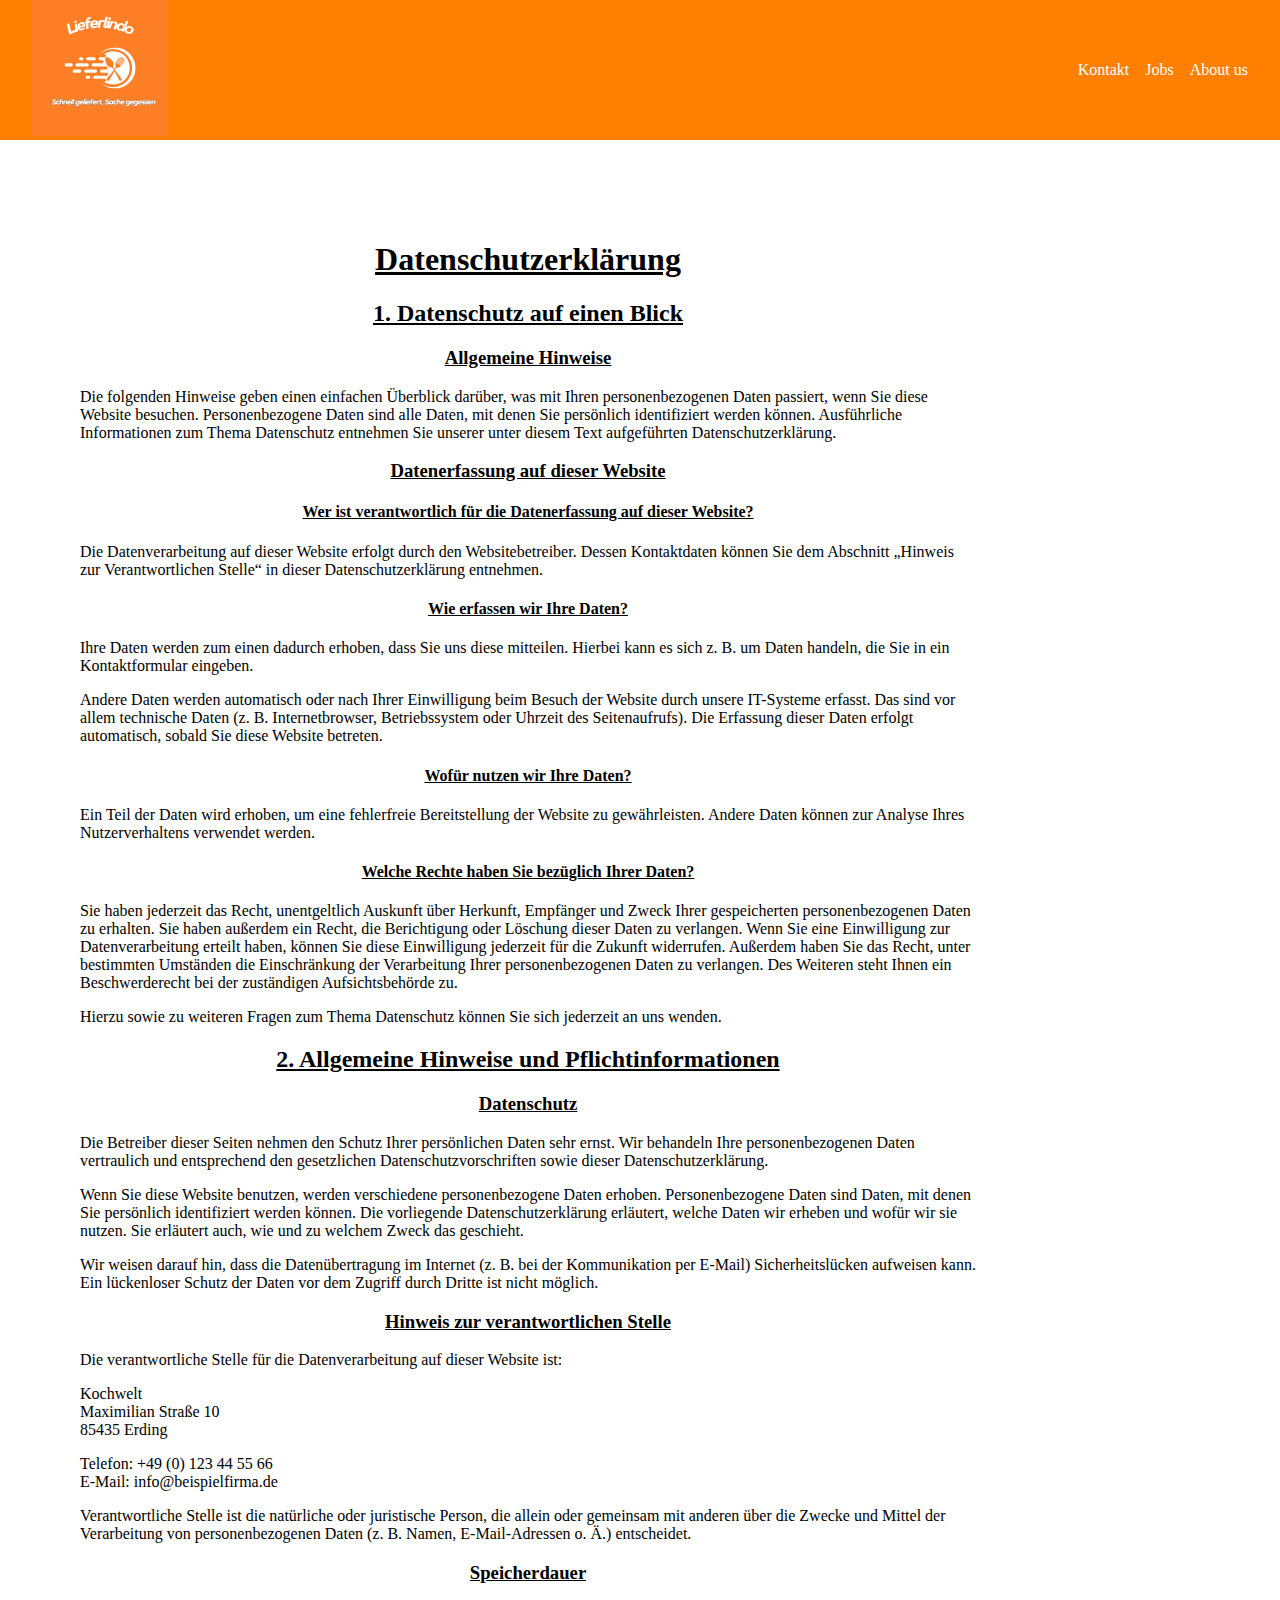
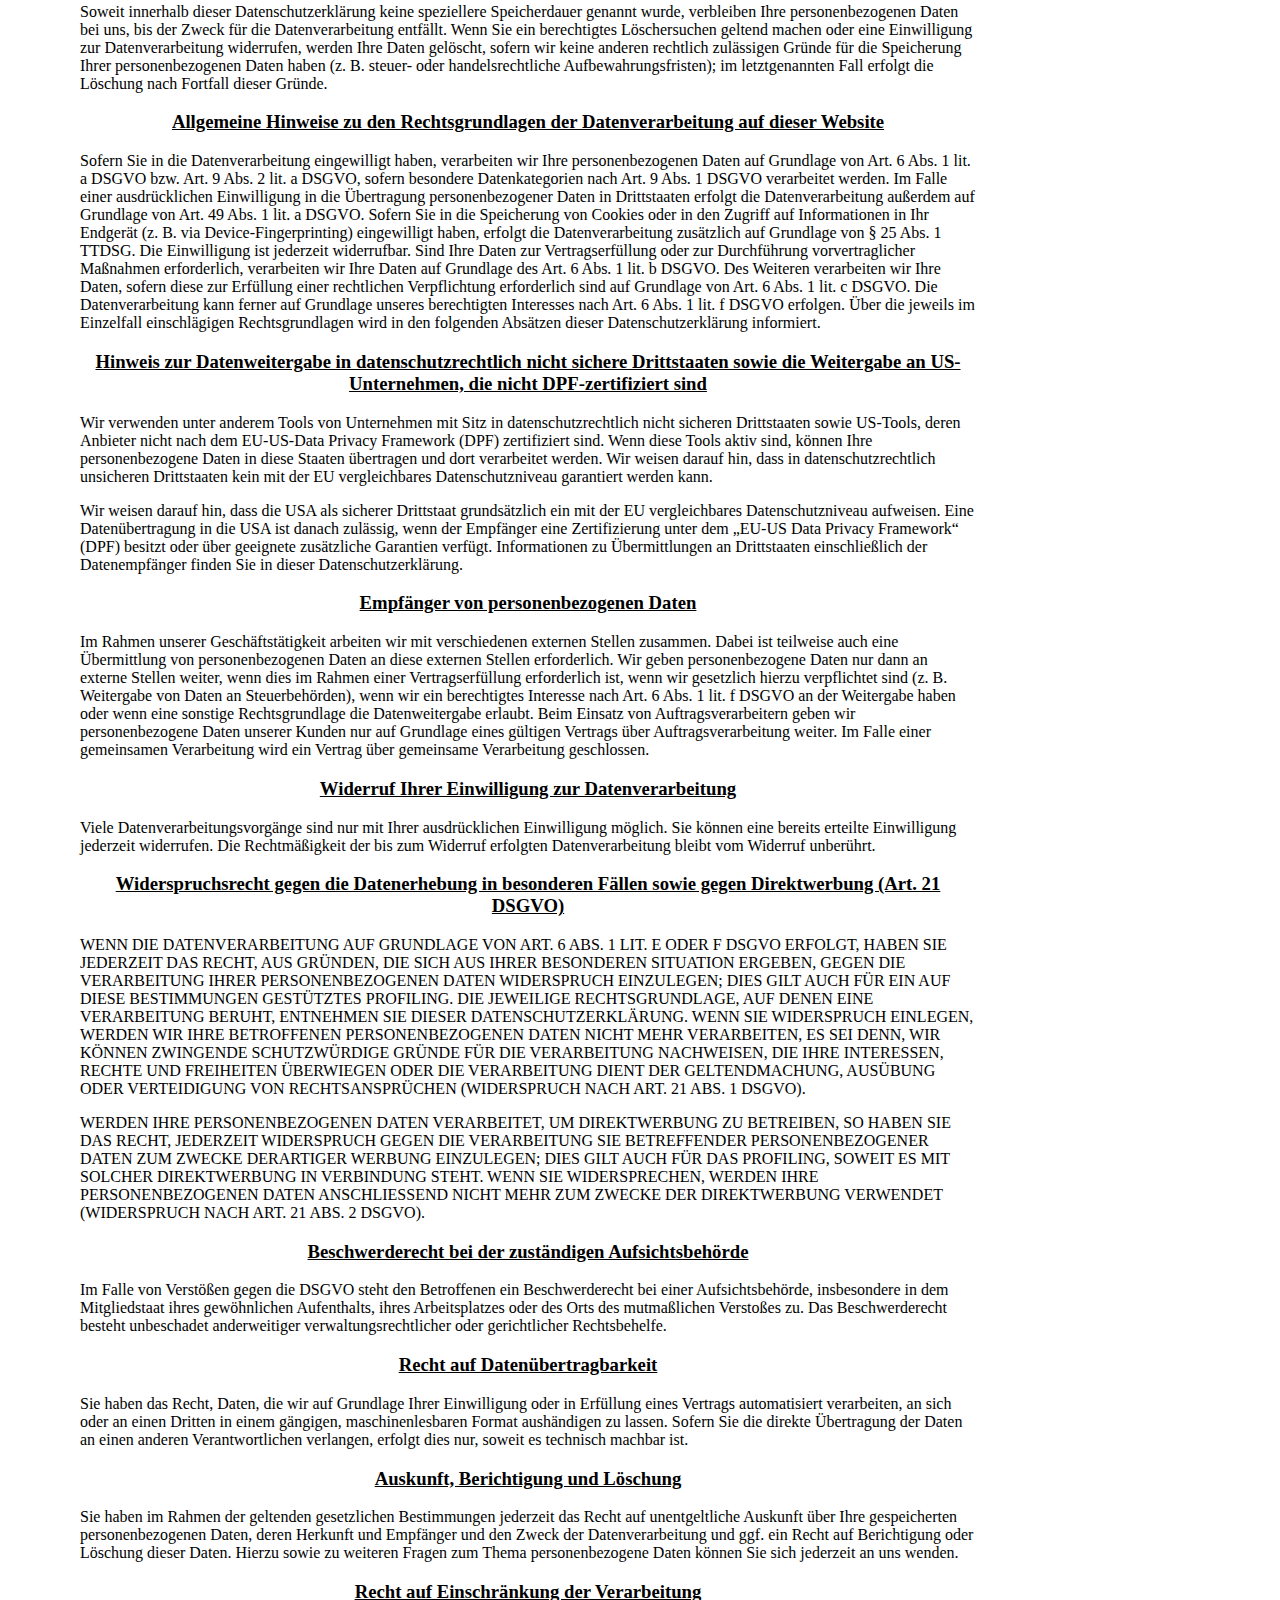
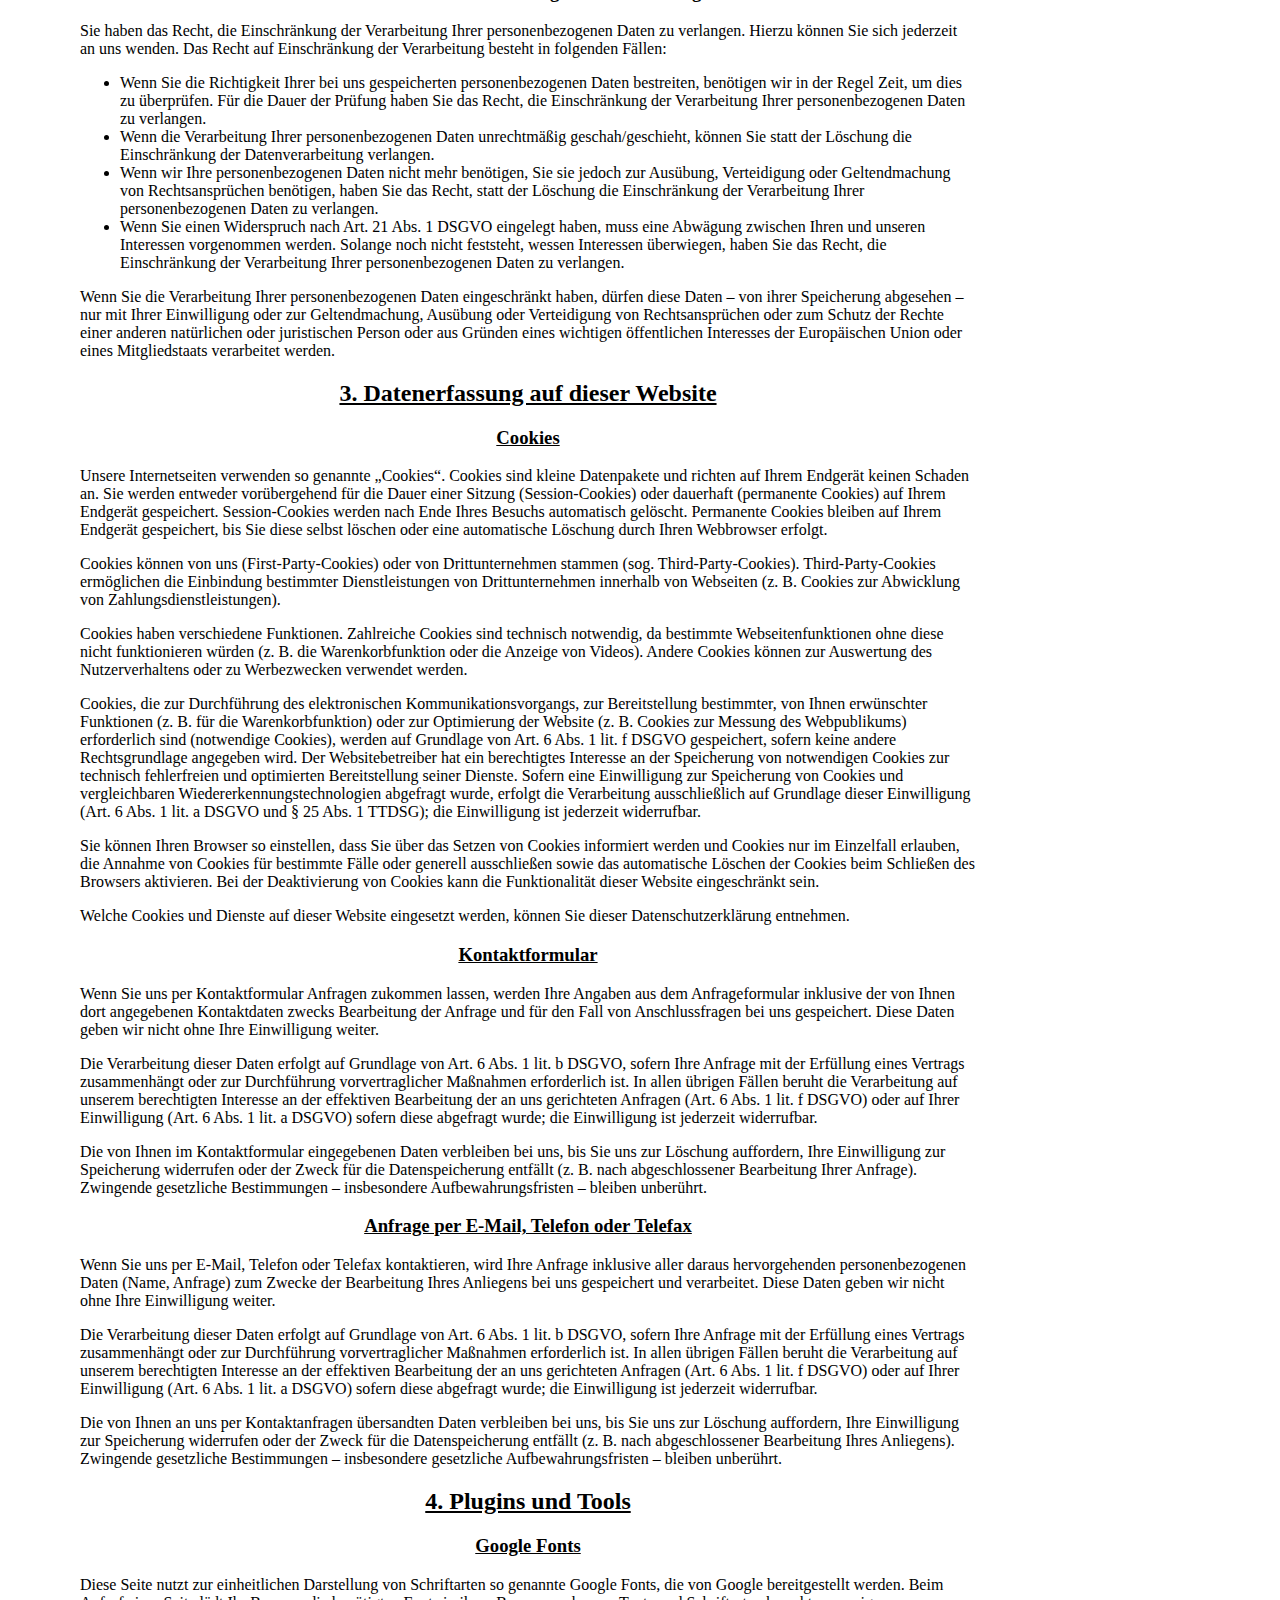
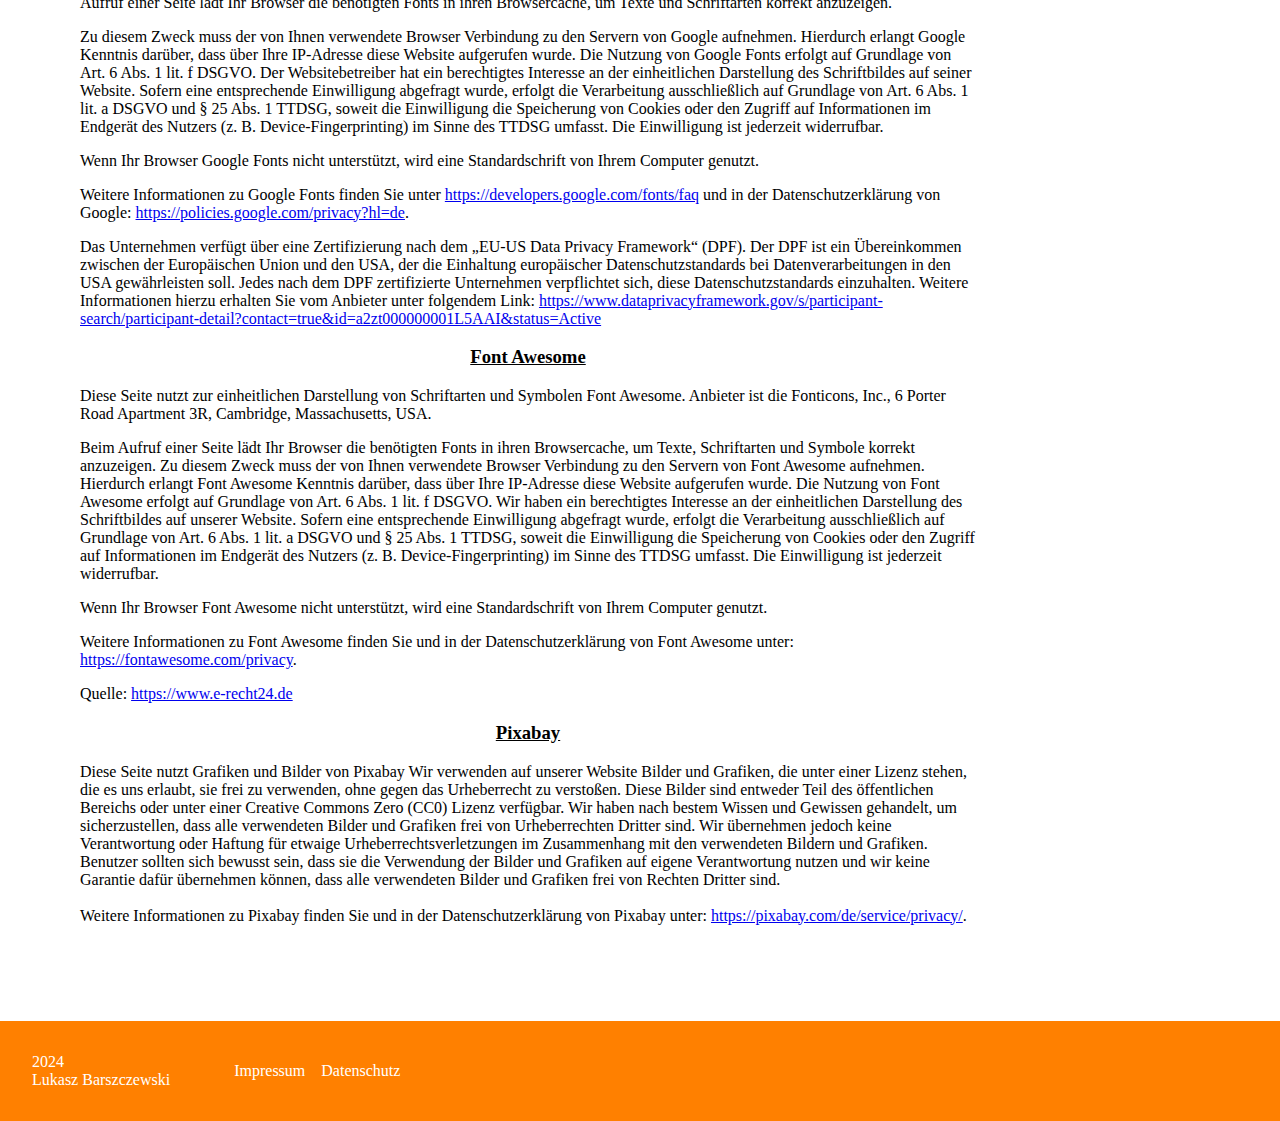
<file: datenschutz.html>
<!DOCTYPE html>
<html lang="en">

<head>
    <link rel="stylesheet" href="style.css">
    <link rel="preconnect" href="https://fonts.googleapis.com">
    <link rel="preconnect" href="https://fonts.gstatic.com" crossorigin>
    <link href="https://fonts.googleapis.com/css2?family=Raleway:ital,wght@0,100..900;1,100..900&display=swap"
        rel="stylesheet">
    <link href="https://fonts.googleapis.com/css2?family=Kalam:wght@300;400;700&display=swap" rel="stylesheet">
    <meta charset="UTF-8">
    <meta name="viewport" content="width=device-width, initial-scale=1.0">
    <link rel="icon" href="img/logo.svg" type="image/x-icon">
    <title>Datenschutz</title>

    <script src="script.js"></script>
</head>



<style>
    body {
        min-height: 100vh;
    }


    main {
        margin: 80px;
    }

    h1,
    h2,
    h3,
    h4,
    h5 {
        text-align: center;
        text-decoration: underline;
    }

    @media (max-width: 660px) {
        html {
            font-size: 12px;
        }
    }

    @media (max-width: 460px) {
        main {
            margin-left: 16px;
            margin-right: 16px;
        }

        main a {
            font-size: 8px;
        }
    }
</style>

<body onload="includeHTML()">

    <!-- header -->
    <header w3-include-html="templates/header.html"></header>

    <main>

        <section style="width: 80%;">
            <h1>Datenschutz&shy;erkl&auml;rung</h1>
            <h2>1. Datenschutz auf einen Blick</h2>
            <h3>Allgemeine Hinweise</h3>
            <p>Die folgenden Hinweise geben einen einfachen &Uuml;berblick dar&uuml;ber, was mit Ihren personenbezogenen
                Daten
                passiert, wenn Sie diese Website besuchen. Personenbezogene Daten sind alle Daten, mit denen Sie
                pers&ouml;nlich
                identifiziert werden k&ouml;nnen. Ausf&uuml;hrliche Informationen zum Thema Datenschutz entnehmen Sie
                unserer
                unter diesem Text aufgef&uuml;hrten Datenschutzerkl&auml;rung.</p>
            <h3>Datenerfassung auf dieser Website</h3>
            <h4>Wer ist verantwortlich f&uuml;r die Datenerfassung auf dieser Website?</h4>
            <p>Die Datenverarbeitung auf dieser Website erfolgt durch den Websitebetreiber. Dessen Kontaktdaten
                k&ouml;nnen
                Sie
                dem Abschnitt &bdquo;Hinweis zur Verantwortlichen Stelle&ldquo; in dieser Datenschutzerkl&auml;rung
                entnehmen.
            </p>
            <h4>Wie erfassen wir Ihre Daten?</h4>
            <p>Ihre Daten werden zum einen dadurch erhoben, dass Sie uns diese mitteilen. Hierbei kann es sich
                z.&nbsp;B. um
                Daten handeln, die Sie in ein Kontaktformular eingeben.</p>
            <p>Andere Daten werden automatisch oder nach Ihrer Einwilligung beim Besuch der Website durch unsere
                IT-Systeme
                erfasst. Das sind vor allem technische Daten (z.&nbsp;B. Internetbrowser, Betriebssystem oder Uhrzeit
                des
                Seitenaufrufs). Die Erfassung dieser Daten erfolgt automatisch, sobald Sie diese Website betreten.</p>
            <h4>Wof&uuml;r nutzen wir Ihre Daten?</h4>
            <p>Ein Teil der Daten wird erhoben, um eine fehlerfreie Bereitstellung der Website zu gew&auml;hrleisten.
                Andere
                Daten k&ouml;nnen zur Analyse Ihres Nutzerverhaltens verwendet werden.</p>
            <h4>Welche Rechte haben Sie bez&uuml;glich Ihrer Daten?</h4>
            <p>Sie haben jederzeit das Recht, unentgeltlich Auskunft &uuml;ber Herkunft, Empf&auml;nger und Zweck Ihrer
                gespeicherten personenbezogenen Daten zu erhalten. Sie haben au&szlig;erdem ein Recht, die Berichtigung
                oder
                L&ouml;schung dieser Daten zu verlangen. Wenn Sie eine Einwilligung zur Datenverarbeitung erteilt haben,
                k&ouml;nnen Sie diese Einwilligung jederzeit f&uuml;r die Zukunft widerrufen. Au&szlig;erdem haben Sie
                das
                Recht, unter bestimmten Umst&auml;nden die Einschr&auml;nkung der Verarbeitung Ihrer personenbezogenen
                Daten
                zu
                verlangen. Des Weiteren steht Ihnen ein Beschwerderecht bei der zust&auml;ndigen Aufsichtsbeh&ouml;rde
                zu.
            </p>
            <p>Hierzu sowie zu weiteren Fragen zum Thema Datenschutz k&ouml;nnen Sie sich jederzeit an uns wenden.</p>
            <h2>2. Allgemeine Hinweise und Pflicht&shy;informationen</h2>
            <h3>Datenschutz</h3>
            <p>Die Betreiber dieser Seiten nehmen den Schutz Ihrer pers&ouml;nlichen Daten sehr ernst. Wir behandeln
                Ihre
                personenbezogenen Daten vertraulich und entsprechend den gesetzlichen Datenschutzvorschriften sowie
                dieser
                Datenschutzerkl&auml;rung.</p>
            <p>Wenn Sie diese Website benutzen, werden verschiedene personenbezogene Daten erhoben. Personenbezogene
                Daten
                sind
                Daten, mit denen Sie pers&ouml;nlich identifiziert werden k&ouml;nnen. Die vorliegende
                Datenschutzerkl&auml;rung
                erl&auml;utert, welche Daten wir erheben und wof&uuml;r wir sie nutzen. Sie erl&auml;utert auch, wie und
                zu
                welchem Zweck das geschieht.</p>
            <p>Wir weisen darauf hin, dass die Daten&uuml;bertragung im Internet (z.&nbsp;B. bei der Kommunikation per
                E-Mail)
                Sicherheitsl&uuml;cken aufweisen kann. Ein l&uuml;ckenloser Schutz der Daten vor dem Zugriff durch
                Dritte
                ist
                nicht m&ouml;glich.</p>
            <h3>Hinweis zur verantwortlichen Stelle</h3>
            <p>Die verantwortliche Stelle f&uuml;r die Datenverarbeitung auf dieser Website ist:</p>
            <p>Kochwelt<br />
                Maximilian Stra&szlig;e 10<br />
                85435 Erding</p>

            <p>Telefon: +49 (0) 123 44 55 66<br />
                E-Mail: info@beispielfirma.de</p>
            <p>Verantwortliche Stelle ist die nat&uuml;rliche oder juristische Person, die allein oder gemeinsam mit
                anderen
                &uuml;ber die Zwecke und Mittel der Verarbeitung von personenbezogenen Daten (z.&nbsp;B. Namen,
                E-Mail-Adressen
                o. &Auml;.) entscheidet.</p>

            <h3>Speicherdauer</h3>
            <p>Soweit innerhalb dieser Datenschutzerkl&auml;rung keine speziellere Speicherdauer genannt wurde,
                verbleiben
                Ihre
                personenbezogenen Daten bei uns, bis der Zweck f&uuml;r die Datenverarbeitung entf&auml;llt. Wenn Sie
                ein
                berechtigtes L&ouml;schersuchen geltend machen oder eine Einwilligung zur Datenverarbeitung widerrufen,
                werden
                Ihre Daten gel&ouml;scht, sofern wir keine anderen rechtlich zul&auml;ssigen Gr&uuml;nde f&uuml;r die
                Speicherung Ihrer personenbezogenen Daten haben (z.&nbsp;B. steuer- oder handelsrechtliche
                Aufbewahrungsfristen); im letztgenannten Fall erfolgt die L&ouml;schung nach Fortfall dieser
                Gr&uuml;nde.
            </p>
            <h3>Allgemeine Hinweise zu den Rechtsgrundlagen der Datenverarbeitung auf dieser Website</h3>
            <p>Sofern Sie in die Datenverarbeitung eingewilligt haben, verarbeiten wir Ihre personenbezogenen Daten auf
                Grundlage von Art. 6 Abs. 1 lit. a DSGVO bzw. Art. 9 Abs. 2 lit. a DSGVO, sofern besondere
                Datenkategorien
                nach
                Art. 9 Abs. 1 DSGVO verarbeitet werden. Im Falle einer ausdr&uuml;cklichen Einwilligung in die
                &Uuml;bertragung
                personenbezogener Daten in Drittstaaten erfolgt die Datenverarbeitung au&szlig;erdem auf Grundlage von
                Art.
                49
                Abs. 1 lit. a DSGVO. Sofern Sie in die Speicherung von Cookies oder in den Zugriff auf Informationen in
                Ihr
                Endger&auml;t (z.&nbsp;B. via Device-Fingerprinting) eingewilligt haben, erfolgt die Datenverarbeitung
                zus&auml;tzlich auf Grundlage von &sect; 25 Abs. 1 TTDSG. Die Einwilligung ist jederzeit widerrufbar.
                Sind
                Ihre
                Daten zur Vertragserf&uuml;llung oder zur Durchf&uuml;hrung vorvertraglicher Ma&szlig;nahmen
                erforderlich,
                verarbeiten wir Ihre Daten auf Grundlage des Art. 6 Abs. 1 lit. b DSGVO. Des Weiteren verarbeiten wir
                Ihre
                Daten, sofern diese zur Erf&uuml;llung einer rechtlichen Verpflichtung erforderlich sind auf Grundlage
                von
                Art.
                6 Abs. 1 lit. c DSGVO. Die Datenverarbeitung kann ferner auf Grundlage unseres berechtigten Interesses
                nach
                Art.
                6 Abs. 1 lit. f DSGVO erfolgen. &Uuml;ber die jeweils im Einzelfall einschl&auml;gigen Rechtsgrundlagen
                wird
                in
                den folgenden Abs&auml;tzen dieser Datenschutzerkl&auml;rung informiert.</p>
            <h3>Hinweis zur Datenweitergabe in datenschutzrechtlich nicht sichere Drittstaaten sowie die Weitergabe an
                US-Unternehmen, die nicht DPF-zertifiziert sind</h3>
            <p>Wir verwenden unter anderem Tools von Unternehmen mit Sitz in datenschutzrechtlich nicht sicheren
                Drittstaaten
                sowie US-Tools, deren Anbieter nicht nach dem EU-US-Data Privacy Framework (DPF) zertifiziert sind. Wenn
                diese
                Tools aktiv sind, k&ouml;nnen Ihre personenbezogene Daten in diese Staaten &uuml;bertragen und dort
                verarbeitet
                werden. Wir weisen darauf hin, dass in datenschutzrechtlich unsicheren Drittstaaten kein mit der EU
                vergleichbares Datenschutzniveau garantiert werden kann.</p>
            <p>Wir weisen darauf hin, dass die USA als sicherer Drittstaat grunds&auml;tzlich ein mit der EU
                vergleichbares
                Datenschutzniveau aufweisen. Eine Daten&uuml;bertragung in die USA ist danach zul&auml;ssig, wenn der
                Empf&auml;nger eine Zertifizierung unter dem &bdquo;EU-US Data Privacy Framework&ldquo; (DPF) besitzt
                oder
                &uuml;ber geeignete zus&auml;tzliche Garantien verf&uuml;gt. Informationen zu &Uuml;bermittlungen an
                Drittstaaten einschlie&szlig;lich der Datenempf&auml;nger finden Sie in dieser
                Datenschutzerkl&auml;rung.
            </p>
            <h3>Empfänger von personenbezogenen Daten</h3>
            <p>Im Rahmen unserer Gesch&auml;ftst&auml;tigkeit arbeiten wir mit verschiedenen externen Stellen zusammen.
                Dabei
                ist teilweise auch eine &Uuml;bermittlung von personenbezogenen Daten an diese externen Stellen
                erforderlich.
                Wir geben personenbezogene Daten nur dann an externe Stellen weiter, wenn dies im Rahmen einer
                Vertragserf&uuml;llung erforderlich ist, wenn wir gesetzlich hierzu verpflichtet sind (z.&nbsp;B.
                Weitergabe
                von
                Daten an Steuerbeh&ouml;rden), wenn wir ein berechtigtes Interesse nach Art. 6 Abs. 1 lit. f DSGVO an
                der
                Weitergabe haben oder wenn eine sonstige Rechtsgrundlage die Datenweitergabe erlaubt. Beim Einsatz von
                Auftragsverarbeitern geben wir personenbezogene Daten unserer Kunden nur auf Grundlage eines
                g&uuml;ltigen
                Vertrags &uuml;ber Auftragsverarbeitung weiter. Im Falle einer gemeinsamen Verarbeitung wird ein Vertrag
                &uuml;ber gemeinsame Verarbeitung geschlossen.</p>
            <h3>Widerruf Ihrer Einwilligung zur Datenverarbeitung</h3>
            <p>Viele Datenverarbeitungsvorg&auml;nge sind nur mit Ihrer ausdr&uuml;cklichen Einwilligung m&ouml;glich.
                Sie
                k&ouml;nnen eine bereits erteilte Einwilligung jederzeit widerrufen. Die Rechtm&auml;&szlig;igkeit der
                bis
                zum
                Widerruf erfolgten Datenverarbeitung bleibt vom Widerruf unber&uuml;hrt.</p>
            <h3>Widerspruchsrecht gegen die Datenerhebung in besonderen F&auml;llen sowie gegen Direktwerbung (Art. 21
                DSGVO)
            </h3>
            <p>WENN DIE DATENVERARBEITUNG AUF GRUNDLAGE VON ART. 6 ABS. 1 LIT. E ODER F DSGVO ERFOLGT, HABEN SIE
                JEDERZEIT
                DAS
                RECHT, AUS GR&Uuml;NDEN, DIE SICH AUS IHRER BESONDEREN SITUATION ERGEBEN, GEGEN DIE VERARBEITUNG IHRER
                PERSONENBEZOGENEN DATEN WIDERSPRUCH EINZULEGEN; DIES GILT AUCH F&Uuml;R EIN AUF DIESE BESTIMMUNGEN
                GEST&Uuml;TZTES PROFILING. DIE JEWEILIGE RECHTSGRUNDLAGE, AUF DENEN EINE VERARBEITUNG BERUHT, ENTNEHMEN
                SIE
                DIESER DATENSCHUTZERKL&Auml;RUNG. WENN SIE WIDERSPRUCH EINLEGEN, WERDEN WIR IHRE BETROFFENEN
                PERSONENBEZOGENEN
                DATEN NICHT MEHR VERARBEITEN, ES SEI DENN, WIR K&Ouml;NNEN ZWINGENDE SCHUTZW&Uuml;RDIGE GR&Uuml;NDE
                F&Uuml;R
                DIE
                VERARBEITUNG NACHWEISEN, DIE IHRE INTERESSEN, RECHTE UND FREIHEITEN &Uuml;BERWIEGEN ODER DIE
                VERARBEITUNG
                DIENT
                DER GELTENDMACHUNG, AUS&Uuml;BUNG ODER VERTEIDIGUNG VON RECHTSANSPR&Uuml;CHEN (WIDERSPRUCH NACH ART. 21
                ABS.
                1
                DSGVO).</p>
            <p>WERDEN IHRE PERSONENBEZOGENEN DATEN VERARBEITET, UM DIREKTWERBUNG ZU BETREIBEN, SO HABEN SIE DAS RECHT,
                JEDERZEIT
                WIDERSPRUCH GEGEN DIE VERARBEITUNG SIE BETREFFENDER PERSONENBEZOGENER DATEN ZUM ZWECKE DERARTIGER
                WERBUNG
                EINZULEGEN; DIES GILT AUCH F&Uuml;R DAS PROFILING, SOWEIT ES MIT SOLCHER DIREKTWERBUNG IN VERBINDUNG
                STEHT.
                WENN
                SIE WIDERSPRECHEN, WERDEN IHRE PERSONENBEZOGENEN DATEN ANSCHLIESSEND NICHT MEHR ZUM ZWECKE DER
                DIREKTWERBUNG
                VERWENDET (WIDERSPRUCH NACH ART. 21 ABS. 2 DSGVO).</p>
            <h3>Beschwerde&shy;recht bei der zust&auml;ndigen Aufsichts&shy;beh&ouml;rde</h3>
            <p>Im Falle von Verst&ouml;&szlig;en gegen die DSGVO steht den Betroffenen ein Beschwerderecht bei einer
                Aufsichtsbeh&ouml;rde, insbesondere in dem Mitgliedstaat ihres gew&ouml;hnlichen Aufenthalts, ihres
                Arbeitsplatzes oder des Orts des mutma&szlig;lichen Versto&szlig;es zu. Das Beschwerderecht besteht
                unbeschadet
                anderweitiger verwaltungsrechtlicher oder gerichtlicher Rechtsbehelfe.</p>
            <h3>Recht auf Daten&shy;&uuml;bertrag&shy;barkeit</h3>
            <p>Sie haben das Recht, Daten, die wir auf Grundlage Ihrer Einwilligung oder in Erf&uuml;llung eines
                Vertrags
                automatisiert verarbeiten, an sich oder an einen Dritten in einem g&auml;ngigen, maschinenlesbaren
                Format
                aush&auml;ndigen zu lassen. Sofern Sie die direkte &Uuml;bertragung der Daten an einen anderen
                Verantwortlichen
                verlangen, erfolgt dies nur, soweit es technisch machbar ist.</p>
            <h3>Auskunft, Berichtigung und L&ouml;schung</h3>
            <p>Sie haben im Rahmen der geltenden gesetzlichen Bestimmungen jederzeit das Recht auf unentgeltliche
                Auskunft
                &uuml;ber Ihre gespeicherten personenbezogenen Daten, deren Herkunft und Empf&auml;nger und den Zweck
                der
                Datenverarbeitung und ggf. ein Recht auf Berichtigung oder L&ouml;schung dieser Daten. Hierzu sowie zu
                weiteren
                Fragen zum Thema personenbezogene Daten k&ouml;nnen Sie sich jederzeit an uns wenden.</p>
            <h3>Recht auf Einschr&auml;nkung der Verarbeitung</h3>
            <p>Sie haben das Recht, die Einschr&auml;nkung der Verarbeitung Ihrer personenbezogenen Daten zu verlangen.
                Hierzu
                k&ouml;nnen Sie sich jederzeit an uns wenden. Das Recht auf Einschr&auml;nkung der Verarbeitung besteht
                in
                folgenden F&auml;llen:</p>
            <ul>
                <li>Wenn Sie die Richtigkeit Ihrer bei uns gespeicherten personenbezogenen Daten bestreiten,
                    ben&ouml;tigen
                    wir
                    in der Regel Zeit, um dies zu &uuml;berpr&uuml;fen. F&uuml;r die Dauer der Pr&uuml;fung haben Sie
                    das
                    Recht,
                    die Einschr&auml;nkung der Verarbeitung Ihrer personenbezogenen Daten zu verlangen.</li>
                <li>Wenn die Verarbeitung Ihrer personenbezogenen Daten unrechtm&auml;&szlig;ig geschah/geschieht,
                    k&ouml;nnen
                    Sie statt der L&ouml;schung die Einschr&auml;nkung der Datenverarbeitung verlangen.</li>
                <li>Wenn wir Ihre personenbezogenen Daten nicht mehr ben&ouml;tigen, Sie sie jedoch zur Aus&uuml;bung,
                    Verteidigung oder Geltendmachung von Rechtsanspr&uuml;chen ben&ouml;tigen, haben Sie das Recht,
                    statt
                    der
                    L&ouml;schung die Einschr&auml;nkung der Verarbeitung Ihrer personenbezogenen Daten zu verlangen.
                </li>
                <li>Wenn Sie einen Widerspruch nach Art. 21 Abs. 1 DSGVO eingelegt haben, muss eine Abw&auml;gung
                    zwischen
                    Ihren
                    und unseren Interessen vorgenommen werden. Solange noch nicht feststeht, wessen Interessen
                    &uuml;berwiegen,
                    haben Sie das Recht, die Einschr&auml;nkung der Verarbeitung Ihrer personenbezogenen Daten zu
                    verlangen.
                </li>
            </ul>
            <p>Wenn Sie die Verarbeitung Ihrer personenbezogenen Daten eingeschr&auml;nkt haben, d&uuml;rfen diese Daten
                &ndash;
                von ihrer Speicherung abgesehen &ndash; nur mit Ihrer Einwilligung oder zur Geltendmachung,
                Aus&uuml;bung
                oder
                Verteidigung von Rechtsanspr&uuml;chen oder zum Schutz der Rechte einer anderen nat&uuml;rlichen oder
                juristischen Person oder aus Gr&uuml;nden eines wichtigen &ouml;ffentlichen Interesses der
                Europ&auml;ischen
                Union oder eines Mitgliedstaats verarbeitet werden.</p>
            <h2>3. Datenerfassung auf dieser Website</h2>
            <h3>Cookies</h3>
            <p>Unsere Internetseiten verwenden so genannte &bdquo;Cookies&ldquo;. Cookies sind kleine Datenpakete und
                richten
                auf Ihrem Endger&auml;t keinen Schaden an. Sie werden entweder vor&uuml;bergehend f&uuml;r die Dauer
                einer
                Sitzung (Session-Cookies) oder dauerhaft (permanente Cookies) auf Ihrem Endger&auml;t gespeichert.
                Session-Cookies werden nach Ende Ihres Besuchs automatisch gel&ouml;scht. Permanente Cookies bleiben auf
                Ihrem
                Endger&auml;t gespeichert, bis Sie diese selbst l&ouml;schen oder eine automatische L&ouml;schung durch
                Ihren
                Webbrowser erfolgt.</p>
            <p>Cookies k&ouml;nnen von uns (First-Party-Cookies) oder von Drittunternehmen stammen (sog.
                Third-Party-Cookies).
                Third-Party-Cookies erm&ouml;glichen die Einbindung bestimmter Dienstleistungen von Drittunternehmen
                innerhalb
                von Webseiten (z.&nbsp;B. Cookies zur Abwicklung von Zahlungsdienstleistungen).</p>
            <p>Cookies haben verschiedene Funktionen. Zahlreiche Cookies sind technisch notwendig, da bestimmte
                Webseitenfunktionen ohne diese nicht funktionieren w&uuml;rden (z.&nbsp;B. die Warenkorbfunktion oder
                die
                Anzeige von Videos). Andere Cookies k&ouml;nnen zur Auswertung des Nutzerverhaltens oder zu Werbezwecken
                verwendet werden.</p>
            <p>Cookies, die zur Durchf&uuml;hrung des elektronischen Kommunikationsvorgangs, zur Bereitstellung
                bestimmter,
                von
                Ihnen erw&uuml;nschter Funktionen (z.&nbsp;B. f&uuml;r die Warenkorbfunktion) oder zur Optimierung der
                Website
                (z.&nbsp;B. Cookies zur Messung des Webpublikums) erforderlich sind (notwendige Cookies), werden auf
                Grundlage
                von Art. 6 Abs. 1 lit. f DSGVO gespeichert, sofern keine andere Rechtsgrundlage angegeben wird. Der
                Websitebetreiber hat ein berechtigtes Interesse an der Speicherung von notwendigen Cookies zur technisch
                fehlerfreien und optimierten Bereitstellung seiner Dienste. Sofern eine Einwilligung zur Speicherung von
                Cookies
                und vergleichbaren Wiedererkennungstechnologien abgefragt wurde, erfolgt die Verarbeitung
                ausschlie&szlig;lich
                auf Grundlage dieser Einwilligung (Art. 6 Abs. 1 lit. a DSGVO und &sect; 25 Abs. 1 TTDSG); die
                Einwilligung
                ist
                jederzeit widerrufbar.</p>
            <p>Sie k&ouml;nnen Ihren Browser so einstellen, dass Sie &uuml;ber das Setzen von Cookies informiert werden
                und
                Cookies nur im Einzelfall erlauben, die Annahme von Cookies f&uuml;r bestimmte F&auml;lle oder generell
                ausschlie&szlig;en sowie das automatische L&ouml;schen der Cookies beim Schlie&szlig;en des Browsers
                aktivieren.
                Bei der Deaktivierung von Cookies kann die Funktionalit&auml;t dieser Website eingeschr&auml;nkt sein.
            </p>
            <p>Welche Cookies und Dienste auf dieser Website eingesetzt werden, k&ouml;nnen Sie dieser
                Datenschutzerkl&auml;rung
                entnehmen.</p>
            <h3>Kontaktformular</h3>
            <p>Wenn Sie uns per Kontaktformular Anfragen zukommen lassen, werden Ihre Angaben aus dem Anfrageformular
                inklusive
                der von Ihnen dort angegebenen Kontaktdaten zwecks Bearbeitung der Anfrage und f&uuml;r den Fall von
                Anschlussfragen bei uns gespeichert. Diese Daten geben wir nicht ohne Ihre Einwilligung weiter.</p>
            <p>Die Verarbeitung dieser Daten erfolgt auf Grundlage von Art. 6 Abs. 1 lit. b DSGVO, sofern Ihre Anfrage
                mit
                der
                Erf&uuml;llung eines Vertrags zusammenh&auml;ngt oder zur Durchf&uuml;hrung vorvertraglicher
                Ma&szlig;nahmen
                erforderlich ist. In allen &uuml;brigen F&auml;llen beruht die Verarbeitung auf unserem berechtigten
                Interesse
                an der effektiven Bearbeitung der an uns gerichteten Anfragen (Art. 6 Abs. 1 lit. f DSGVO) oder auf
                Ihrer
                Einwilligung (Art. 6 Abs. 1 lit. a DSGVO) sofern diese abgefragt wurde; die Einwilligung ist jederzeit
                widerrufbar.</p>
            <p>Die von Ihnen im Kontaktformular eingegebenen Daten verbleiben bei uns, bis Sie uns zur L&ouml;schung
                auffordern,
                Ihre Einwilligung zur Speicherung widerrufen oder der Zweck f&uuml;r die Datenspeicherung entf&auml;llt
                (z.&nbsp;B. nach abgeschlossener Bearbeitung Ihrer Anfrage). Zwingende gesetzliche Bestimmungen &ndash;
                insbesondere Aufbewahrungsfristen &ndash; bleiben unber&uuml;hrt.</p>
            <h3>Anfrage per E-Mail, Telefon oder Telefax</h3>
            <p>Wenn Sie uns per E-Mail, Telefon oder Telefax kontaktieren, wird Ihre Anfrage inklusive aller daraus
                hervorgehenden personenbezogenen Daten (Name, Anfrage) zum Zwecke der Bearbeitung Ihres Anliegens bei
                uns
                gespeichert und verarbeitet. Diese Daten geben wir nicht ohne Ihre Einwilligung weiter.</p>
            <p>Die Verarbeitung dieser Daten erfolgt auf Grundlage von Art. 6 Abs. 1 lit. b DSGVO, sofern Ihre Anfrage
                mit
                der
                Erf&uuml;llung eines Vertrags zusammenh&auml;ngt oder zur Durchf&uuml;hrung vorvertraglicher
                Ma&szlig;nahmen
                erforderlich ist. In allen &uuml;brigen F&auml;llen beruht die Verarbeitung auf unserem berechtigten
                Interesse
                an der effektiven Bearbeitung der an uns gerichteten Anfragen (Art. 6 Abs. 1 lit. f DSGVO) oder auf
                Ihrer
                Einwilligung (Art. 6 Abs. 1 lit. a DSGVO) sofern diese abgefragt wurde; die Einwilligung ist jederzeit
                widerrufbar.</p>
            <p>Die von Ihnen an uns per Kontaktanfragen &uuml;bersandten Daten verbleiben bei uns, bis Sie uns zur
                L&ouml;schung
                auffordern, Ihre Einwilligung zur Speicherung widerrufen oder der Zweck f&uuml;r die Datenspeicherung
                entf&auml;llt (z.&nbsp;B. nach abgeschlossener Bearbeitung Ihres Anliegens). Zwingende gesetzliche
                Bestimmungen
                &ndash; insbesondere gesetzliche Aufbewahrungsfristen &ndash; bleiben unber&uuml;hrt.</p>

            <h2>4. Plugins und Tools</h2>
            <h3>Google Fonts</h3>
            <p>Diese Seite nutzt zur einheitlichen Darstellung von Schriftarten so genannte Google Fonts, die von Google
                bereitgestellt werden. Beim Aufruf einer Seite l&auml;dt Ihr Browser die ben&ouml;tigten Fonts in ihren
                Browsercache, um Texte und Schriftarten korrekt anzuzeigen.</p>
            <p>Zu diesem Zweck muss der von Ihnen verwendete Browser Verbindung zu den Servern von Google aufnehmen.
                Hierdurch
                erlangt Google Kenntnis dar&uuml;ber, dass &uuml;ber Ihre IP-Adresse diese Website aufgerufen wurde. Die
                Nutzung
                von Google Fonts erfolgt auf Grundlage von Art. 6 Abs. 1 lit. f DSGVO. Der Websitebetreiber hat ein
                berechtigtes
                Interesse an der einheitlichen Darstellung des Schriftbildes auf seiner Website. Sofern eine
                entsprechende
                Einwilligung abgefragt wurde, erfolgt die Verarbeitung ausschlie&szlig;lich auf Grundlage von Art. 6
                Abs. 1
                lit.
                a DSGVO und &sect; 25 Abs. 1 TTDSG, soweit die Einwilligung die Speicherung von Cookies oder den Zugriff
                auf
                Informationen im Endger&auml;t des Nutzers (z.&nbsp;B. Device-Fingerprinting) im Sinne des TTDSG
                umfasst.
                Die
                Einwilligung ist jederzeit widerrufbar.</p>
            <p>Wenn Ihr Browser Google Fonts nicht unterst&uuml;tzt, wird eine Standardschrift von Ihrem Computer
                genutzt.
            </p>
            <p>Weitere Informationen zu Google Fonts finden Sie unter <a href="https://developers.google.com/fonts/faq"
                    target="_blank" rel="noopener noreferrer">https://developers.google.com/fonts/faq</a> und in der
                Datenschutzerkl&auml;rung von Google: <a href="https://policies.google.com/privacy?hl=de"
                    target="_blank" rel="noopener noreferrer">https://policies.google.com/privacy?hl=de</a>.</p>
            <p>Das Unternehmen verf&uuml;gt &uuml;ber eine Zertifizierung nach dem &bdquo;EU-US Data Privacy
                Framework&ldquo;
                (DPF). Der DPF ist ein &Uuml;bereinkommen zwischen der Europ&auml;ischen Union und den USA, der die
                Einhaltung
                europ&auml;ischer Datenschutzstandards bei Datenverarbeitungen in den USA gew&auml;hrleisten soll. Jedes
                nach
                dem DPF zertifizierte Unternehmen verpflichtet sich, diese Datenschutzstandards einzuhalten. Weitere
                Informationen hierzu erhalten Sie vom Anbieter unter folgendem Link: <a
                    href="https://www.dataprivacyframework.gov/s/participant-search/participant-detail?contact=true&id=a2zt000000001L5AAI&status=Active"
                    target="_blank"
                    rel="noopener noreferrer">https://www.dataprivacyframework.gov/s/participant-search/participant-detail?contact=true&id=a2zt000000001L5AAI&status=Active</a>
            </p>
            <h3>Font Awesome</h3>
            <p>Diese Seite nutzt zur einheitlichen Darstellung von Schriftarten und Symbolen Font Awesome. Anbieter ist
                die
                Fonticons, Inc., 6 Porter Road Apartment 3R, Cambridge, Massachusetts, USA.</p>
            <p>Beim Aufruf einer Seite l&auml;dt Ihr Browser die ben&ouml;tigten Fonts in ihren Browsercache, um Texte,
                Schriftarten und Symbole korrekt anzuzeigen. Zu diesem Zweck muss der von Ihnen verwendete Browser
                Verbindung zu
                den Servern von Font Awesome aufnehmen. Hierdurch erlangt Font Awesome Kenntnis dar&uuml;ber, dass
                &uuml;ber
                Ihre IP-Adresse diese Website aufgerufen wurde. Die Nutzung von Font Awesome erfolgt auf Grundlage von
                Art.
                6
                Abs. 1 lit. f DSGVO. Wir haben ein berechtigtes Interesse an der einheitlichen Darstellung des
                Schriftbildes
                auf
                unserer Website. Sofern eine entsprechende Einwilligung abgefragt wurde, erfolgt die Verarbeitung
                ausschlie&szlig;lich auf Grundlage von Art. 6 Abs. 1 lit. a DSGVO und &sect; 25 Abs. 1 TTDSG, soweit die
                Einwilligung die Speicherung von Cookies oder den Zugriff auf Informationen im Endger&auml;t des Nutzers
                (z.&nbsp;B. Device-Fingerprinting) im Sinne des TTDSG umfasst. Die Einwilligung ist jederzeit
                widerrufbar.
            </p>
            <p>Wenn Ihr Browser Font Awesome nicht unterst&uuml;tzt, wird eine Standardschrift von Ihrem Computer
                genutzt.
            </p>
            <p>Weitere Informationen zu Font Awesome finden Sie&nbsp;und in der Datenschutzerkl&auml;rung von Font
                Awesome
                unter: <a href="https://fontawesome.com/privacy" target="_blank"
                    rel="noopener noreferrer">https://fontawesome.com/privacy</a>.</p>

            <p>Quelle: <a href="https://www.e-recht24.de">https://www.e-recht24.de</a></p>
            <h3>Pixabay</h3>
            <p>Diese Seite nutzt Grafiken und Bilder von Pixabay

                Wir verwenden auf unserer Website Bilder und Grafiken, die unter einer Lizenz stehen, die es uns
                erlaubt, sie frei zu verwenden, ohne gegen das Urheberrecht zu verstoßen.
                Diese Bilder sind entweder Teil des öffentlichen Bereichs oder unter einer Creative Commons Zero (CC0)
                Lizenz verfügbar. Wir haben nach bestem Wissen und Gewissen gehandelt,
                um sicherzustellen, dass alle verwendeten Bilder und Grafiken frei von Urheberrechten Dritter sind.
                Wir übernehmen jedoch keine Verantwortung oder Haftung für etwaige Urheberrechtsverletzungen im
                Zusammenhang mit den verwendeten Bildern und Grafiken.
                Benutzer sollten sich bewusst sein, dass sie die Verwendung der Bilder und Grafiken auf eigene
                Verantwortung nutzen und wir keine Garantie dafür übernehmen können,
                dass alle verwendeten Bilder und Grafiken frei von Rechten Dritter sind. <br>

                <br>Weitere Informationen zu Pixabay finden Sie&nbsp;und in der Datenschutzerkl&auml;rung von Pixabay
                unter: <a href="https://pixabay.com/de/service/privacy/" target="_blank"
                    rel="noopener noreferrer">https://pixabay.com/de/service/privacy/</a>.
            </p>
        </section>
    </main>

    <footer class="footer" w3-include-html="templates/footer.html"></footer>

</body>

</html>
</file>
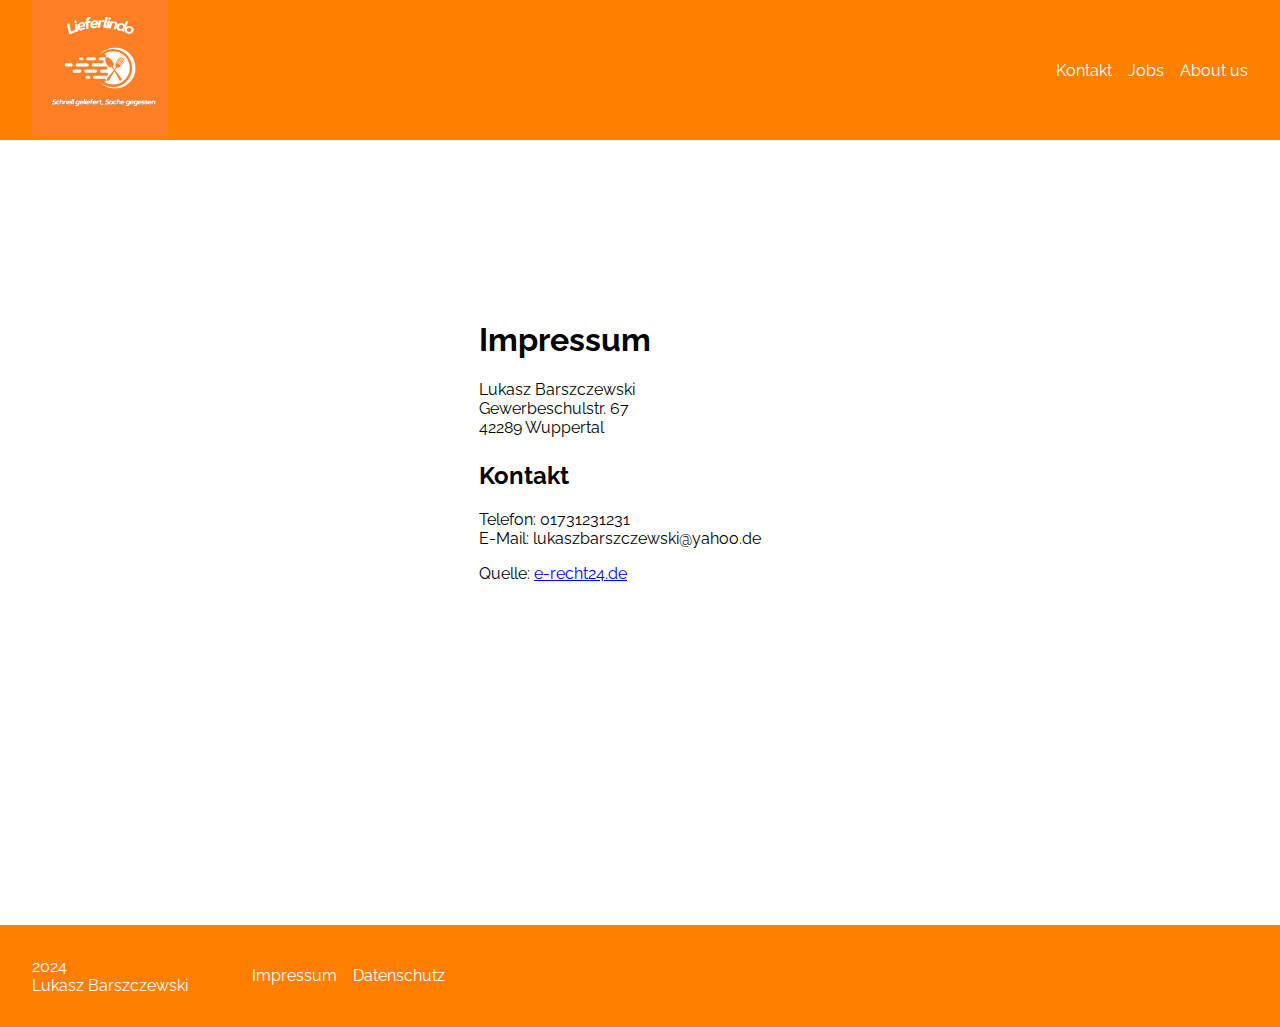
<file: impressum.html>
<!DOCTYPE html>
<html lang="en">

<head>
    <link rel="stylesheet" href="style.css">
    <link rel="preconnect" href="https://fonts.googleapis.com">
    <link rel="preconnect" href="https://fonts.gstatic.com" crossorigin>
    <link href="https://fonts.googleapis.com/css2?family=Raleway:ital,wght@0,100..900;1,100..900&display=swap"
        rel="stylesheet">
    <link href="https://fonts.googleapis.com/css2?family=Kalam:wght@300;400;700&display=swap" rel="stylesheet">
    <meta charset="UTF-8">
    <meta name="viewport" content="width=device-width, initial-scale=1.0">
    <link rel="icon" href="img/logo.svg" type="image/x-icon">
    <title>Impressum</title>

    <script src="script.js"></script>
    
</head>
<style>
    body {
        margin: 0;
        font-family: "Raleway", sans-serif;
        min-height: 100vh;
    }

    main {
        display: flex;
        justify-content: center;
        max-width: 1440px;
    }

    .Impressum {
        margin-top: 160px;
        margin-bottom: 326px;
    }

    .Impressum h1 {
        margin-left: 160px;
    }

    .impressum-text {
        margin-left: 160px;
        margin-right: 200px
    }

    h2 {
        margin-left: 160px;
        margin-top: 24px;
    }

    @media (max-width: 910px) {
        .Impressum h1 {
            margin-left: 32px;
        }

        .margin-left {
            margin-left: 32px;
            margin-right: 32px;
        }
    }

    @media (max-width: 460px) {
        .Impressum {
            margin-bottom: 160px;
        }

       
    }

    @media (max-width: 360px) {
        .Impressum h1 {
            margin-left: 16px;
        }

        .margin-left {
            margin-left: 16px;
            margin-right: 16px;
        }
    }
</style>

<body onload="includeHTML()">

    <!-- Include header -->
    <header w3-include-html="templates/header.html"></header>

    <main class="main-content">
        <div class="Impressum margin-left">
            <h1 class="margin-left">Impressum</h1>

            <p class="impressum-text margin-left">Lukasz Barszczewski
                <br />
                Gewerbeschulstr. 67
                <br />
                42289 Wuppertal
            </p>

            <h2 class="margin-left">Kontakt</h2>
            <p class="impressum-text margin-left">Telefon: 01731231231
                <br />
                E-Mail: lukaszbarszczewski@yahoo.de
            </p>

            <p class="impressum-text margin-left">Quelle: <a href="https://www.e-recht24.de">e-recht24.de</a></p>

        </div>
    </main>
    <footer class="footer" w3-include-html="templates/footer.html"></footer>

    </footer>

</body>

</html>
</file>
<file: style.css>
html {
    scroll-behavior: smooth;
}


body {
    margin: 0;
    display: flex;
    flex-direction: column;
    min-height: 100vh;
}


.header {
    display: flex;
    justify-content: space-between;
    align-items: center;
    padding: 0 32px;
    background-color: rgb(255, 128, 0);
}


.header-links {
    list-style-type: none;
    display: flex;
    gap: 16px;
}


.header-links a {
    text-decoration: none;
    color: white;
}


.header-links a:hover {
    text-decoration: underline;
}


main {
    flex: 1;
    display: flex;
    align-items: stretch;
}


.main-post-order {
    display: grid;
    place-content: center;
    margin: 32px;
}


.content {
    flex: 1;
}


.headline-img {
    width: 100%;
}


.headline-img img {
    object-fit: cover;
    width: 100%;
    height: 240px;
}


.menu-and-basket {
    display: flex;
    gap: 16px;
}


.menu {
    display: flex;
    flex-direction: column;
    margin: 0 0 32px 64px;
    width: 60vw;
    gap: 16px;
}


.restaurant-logo {
    height: 50px;
}


.restaurant-logo img {
    background-color: white;
    width: 120px;
    height: 120px;
    transform: translateY(-80px);
    border-radius: 62px;
    object-fit: fill;
}


.shop-name h2 {
    margin: 0;
}


.fa-star {
    color: orange;
}


.rating {
    margin-top: 16px;
}


.delivery-section {
    display: flex;
    gap: 16px;
}


.categories-section {
    display: flex;
    justify-content: space-around;
    flex-wrap: wrap;
    padding: 16px;
    border-radius: 18px;
    border: solid 1px rgba(211, 211, 211, 0.781);
}


.category {
    font-weight: bold;
    padding: 10px;
    border-radius: 18px;
}


.category:hover {
    background-color: rgb(238, 235, 235);
}


.categories-section a {
    text-decoration: none;
    color: black;
}


.category-headline {
    font-size: 24px;
}


.all-category-menus {
    display: flex;
    flex-direction: column;
    gap: 16px;
}


.category-menu-description {
    border-radius: 18px;
    border: solid 1px rgba(211, 211, 211, 0.781);
    padding: 16px;
    cursor: pointer;
}


.category-menu-description:hover {
    background-color: rgb(238, 235, 235);
}


.basket {
    display: flex;
    align-items: center;
    flex-direction: column;
    flex: 1;
    height: 100%;
    border: solid 1px rgba(211, 211, 211, 0.781);
    border-radius: 16px;
    margin-right: 16px;
}


.basket-items {
    width: 70%;
    padding-bottom: 60px;
    margin: 64px 0 32px 0;
}


.basket-item {
    display: flex;
    flex-direction: column;
    box-shadow: 0 2px rgb(0 0 0 / 8%);
    padding-bottom: 16px;
}


.name-and-price {
    display: flex;
    justify-content: space-between;
    margin: 32px 0 16px 0;
}


.quantity {
    display: flex;
    justify-content: space-around;

}


.decrement-or-increment-button {
    display: grid;
    place-content: center;
    width: 24px;
    height: 24px;
    border-radius: 12px;
    border: solid 1px rgba(211, 211, 211, 0.781);
    cursor: pointer;
}


.decrement-or-increment-button:hover {
    background-color: rgb(238, 235, 235);
}


.prices {
    display: flex;
    flex-direction: column;
    margin-bottom: 32px;
}


.order-button {
    background-color: rgb(255, 128, 0);
    display: flex;
    justify-content: center;
    padding: 8px;
    margin-top: 16px;
    border-radius: 10px;
    color: white;
    border: solid 1px rgba(211, 211, 211, 0.781);
    cursor: pointer;
}


.order-button:hover {
    background-color: rgb(255, 171, 88);
}


.footer {
    background-color: rgb(255, 128, 0);
    display: flex;
    justify-content: space-between;
    align-items: center;
    flex-shrink: 0;
}


.footer-content {
    color: white;
    list-style-type: none;
    padding: 16px 32px;
}


.footer-content a {
    text-decoration: none;
    color: white;
}


.footer-content a:hover {
    text-decoration: underline;
}


.footer-links {
    display: flex;
    gap: 16px;
}


@media (max-width: 800px) {
    .menu-and-basket {
        flex-direction: column;
    }

    .basket {
        margin: 16px;
    }
}


@media (max-width: 400px) {
    .header {
        padding: 0;
        justify-content: space-around;
    }        

    .header-links {
        flex-direction: column;
        padding: 0;
    }

    .footer a, li {
        font-size: 12px;
    }

    .footer-content {
        padding: 16px 16px;
    }
}
</file>
